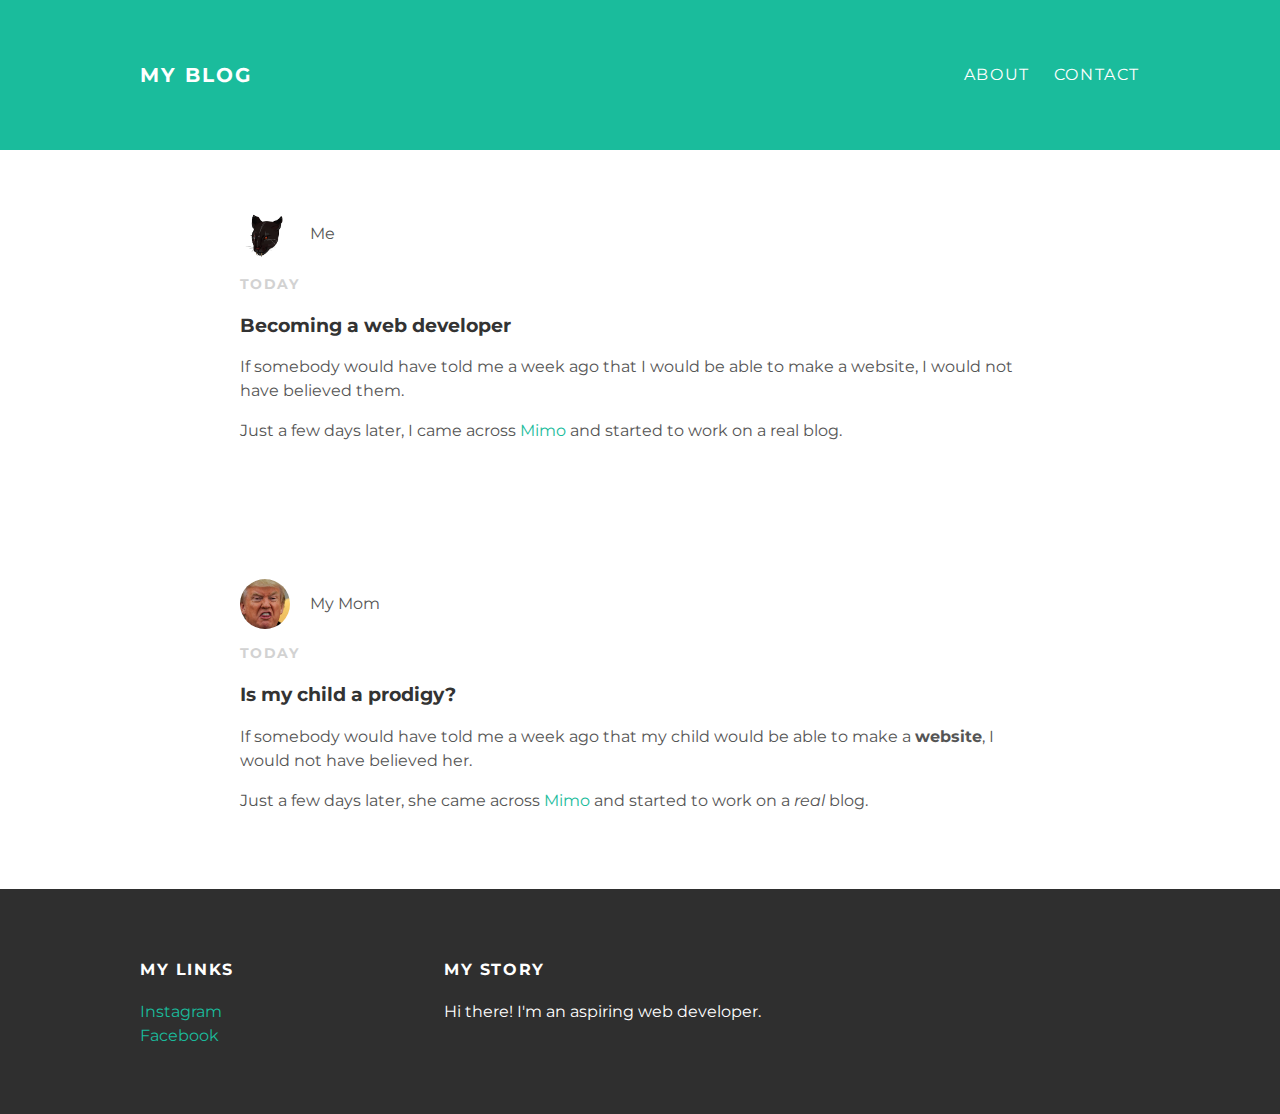
<file: index.html>
<!DOCTYPE html>
<html>
<head>
  <title>My Blog</title>
  <link rel="stylesheet"
  type="text/css" href="styles.css"
</head>
<body>
  <div id="header">
  <div class="container">
    <a id="header-title"
href="index.html">My Blog</a>
    <ul id="header-nav">
      <li><a href="about.html">About</a></li>
      <li><a href="mailto:vivi.klave123@gmail.com">Contact</a></li>
    </ul>
</div>
</div>
  <div id="content">
  <div class="post-container">
    <div class="post">
      <div class="post-author">
        <img src="bobarob.jpg">
        <span>Me</span>
</div>
<p class="post-date">Today</p>
<h3 class="post-title">Becoming a web developer</h3>
<div class="post-content">
  <p>If somebody would have told me a week ago that I would be able to make a website, I would not have believed them.</p>
  <p>Just a few days later, I came across <a href="https://getmimo.com"> Mimo</a> and started to work on a real blog.</p>
</div>
</div>
</div>
</div>
<div id="content">
  <div class="post-container">
    <div class="post">
      <div class="post-author">
      <img src="mom.jpg">
      <span>My Mom</span>
    </div>
    <p class="post-date">Today</p>
    <h3 class="post-title">Is my child a prodigy?</h3>
    <div class="post-content">
      <p>If somebody would have told me a week ago that my child would be able to make a <strong>website</strong>, I would not have believed her.</p>
      <p>Just a few days later, she came across <a href="https://getmimo.com">Mimo</a> and started to work on a <em>real</em> blog.</p>
</div>
</div>
</div>
  <div id="footer">
  <div class="container">

    <div class="column">
      <h4>My Links</h4>
      <p>
        <a href="https://www.instagram.com/66bananas/">Instagram</a>
        <br>
        <a href="https://www.facebook.com/klave66">Facebook</a>
      </p>
</div>

<div class="column">
  <h4>My Story</h4>
  <p>Hi there! I'm an aspiring web developer.</p>
</div>

</div>
</div>
</body>
</html>
</file>
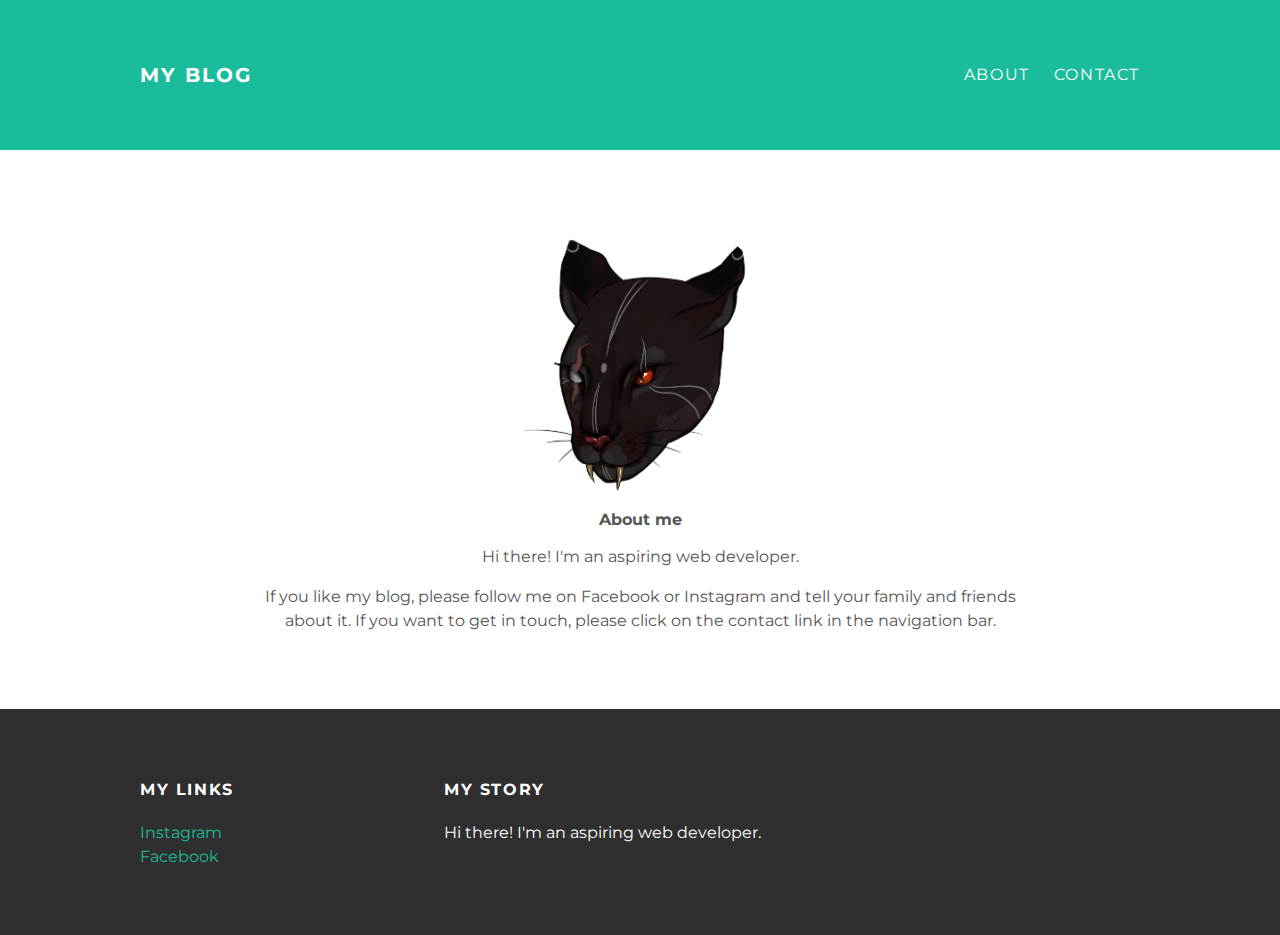
<file: about.html>
<!DOCTYPE html>
<html>
<head>
  <title>My Blog</title>
  <link rel="stylesheet"
  type="text/css" href="styles.css"
</head>
<body>
  <div id="header">
  <div class="container">
    <a id="header-title"
    href="index.html">My Blog</a>
    <ul id="header-nav">
      <li><a href="about.html">About</a></li>
      <li><a href="contact.html">Contact</a></li>
    </ul>
</div>
</div>
  <div id="content">
  <div class="container">
    <div class="about">
      <div class="about-author">
        <img src="bobarob.jpg">
</div>
<div class="about-title"><strong>About me</strong></h1>
  <div class="about-content">
    <p>Hi there! I'm an aspiring web developer.</p>
    <p>If you like my blog, please follow me on Facebook or Instagram and tell your family and friends about it. If you want to get in touch, please click on the contact link in the navigation bar.</p>
</div> <!-- about-content -->
</div> <!-- about -->
</div> <!-- container -->
</div> <!-- content -->
  <div id="footer">
  <div class="container">

    <div class="column">
      <h4>My Links</h4>
      <p>
        <a href="https://www.instagram.com/66bananas/">Instagram</a>
        <br>
        <a href="https://www.facebook.com/klave66">Facebook</a>
      </p>
</div>

<div class="column">
  <h4>My Story</h4>
  <p>Hi there! I'm an aspiring web developer.</p>
</div>

</div>
</div>
</body>
</html>
</file>
<file: styles.css>
@import url(http://fonts.googleapis.com/css?family=Montserrat:400,700);
body {
  color:#555;
  margin: 0;

  font-family: 'Montserrat', sans-serif;
}

#header {
background-color: #1abc9c;
height: 150px;
line-height: 150px;
}
.container {
  max-width: 1000px;
  margin: 0 auto;
}

#header a {
  color: white;
  text-decoration: none;

  text-transform: uppercase;
  letter-spacing: 0.1em;
}

#header a:hover {
  color: #222;
}

#header-title {
  display: block;
  float: left;

  font-size: 20px;
  font-weight: bold;
}

#header-nav {
  display: block;
  float: right;
  margin-top: 0;
}

#header-nav li {
  display: inline;
  padding-left: 20px
}

#footer {
  background-color: #2f2f2f;
  padding: 50px 0;
}
.column {
  min-width: 300px;
  display: inline-block;
}
.column {
  min-width: 300px;
  display: inline-block;
  vertical-align: top;
}

#footer h4 {
  color: white;
  text-transform: uppercase;
  letter-spacing: 0.1em;
}
#footer p {
  color: white;
}
a {
  color: #1abc9c;
  text-decoration: none;
}
a:hover {
  color: #F6A623;
}

.post, .about {
  max-width: 800px;
  margin: 0 auto;
  padding: 60px 0;
}
.post-author img {
  width: 50px;
  height: 50px;
  vertical-align: middle;
}
.post-author span {
  margin-left: 16px;
}
.post-date {
  color: #D2D2D2;

  font-size: 14px;
  font-weight: bold;

  text-transform: uppercase;
  letter-spacing: 0.1em;
}
.about-author img {
  width: 300px;
  height: 300px;
  vertical-align: middle;
}
.about {
  text-align: center;
}
.post-author img,
.about-author img {
  border-radius: 50%;
}
.post-container:nth-child(even) {
  background-color: #f2f2f2;
}

h1, h2, h3, h4 {
  color: #333;
}
p {
  line-height: 1.5;
}
</file>
